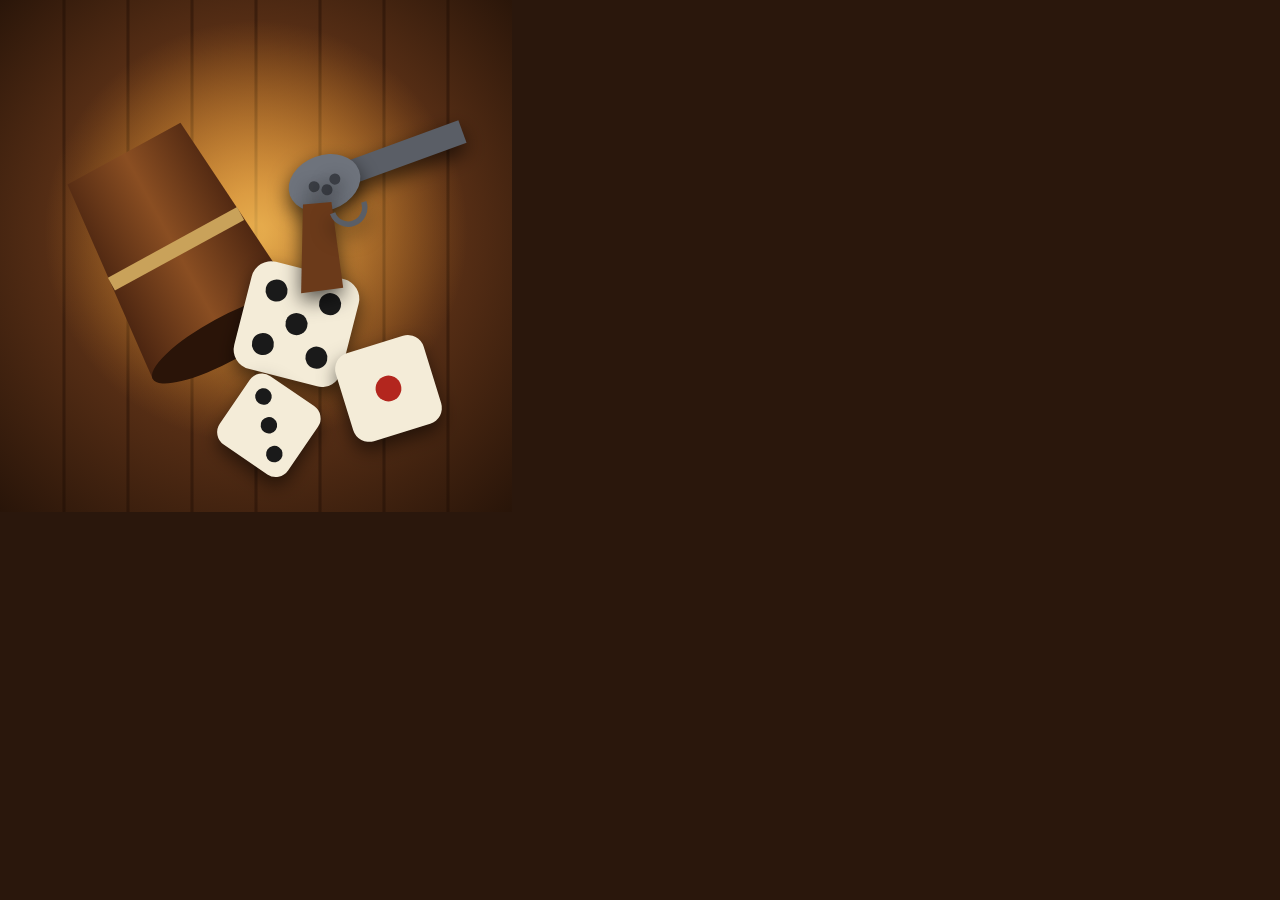
<file: araclar/ikon-ciz.html>
<!DOCTYPE html>
<!--
  Ölümlü Yatzy - uygulama simgesini çizer: koyu ahşap zemin, kovboy şapkalı yanan mum.
  Adres sonuna ?boyut=512&pay=0.08 yazılır (pay: kenar boşluğu; "maskable" simgede daha büyük).
  PNG'ye çevirmek için Edge görünmez modda ekran görüntüsü alır:
    msedge --headless --hide-scrollbars --window-size=512,512 --screenshot=ikonlar/ikon-512.png "file:///.../araclar/ikon-ciz.html?boyut=512&pay=0.08"
-->
<html>
<head>
<meta charset="UTF-8">
<style>html, body { margin: 0; background: #2a170c; overflow: hidden; } canvas { display: block; }</style>
</head>
<body>
<script>
  const ayar = new URLSearchParams(location.search);
  const boyut = +(ayar.get('boyut') || 512);
  const pay = +(ayar.get('pay') || 0.08);
  const c = document.createElement('canvas');
  c.width = c.height = boyut;
  document.body.appendChild(c);
  const g = c.getContext('2d');
  g.scale(boyut / 512, boyut / 512);

  // Arka plan: mum ışığıyla aydınlanan koyu ahşap
  const arka = g.createRadialGradient(256, 210, 20, 256, 256, 400);
  arka.addColorStop(0, '#a8642a');
  arka.addColorStop(0.45, '#5a3016');
  arka.addColorStop(1, '#1e0f06');
  g.fillStyle = arka;
  g.fillRect(0, 0, 512, 512);
  g.strokeStyle = 'rgba(20,8,0,.35)';
  g.lineWidth = 3;
  for (let x = 64; x < 512; x += 64) { g.beginPath(); g.moveTo(x, 0); g.lineTo(x, 512); g.stroke(); }

  g.save();
  const k = 1 - pay;
  g.translate(256, 256);
  g.scale(k, k);
  g.translate(-256, -256);

  // Işık halesi
  const hale = g.createRadialGradient(256, 230, 10, 256, 230, 230);
  hale.addColorStop(0, 'rgba(255,200,90,.7)');
  hale.addColorStop(1, 'rgba(255,160,40,0)');
  g.fillStyle = hale;
  g.fillRect(0, 0, 512, 512);

  // Deri zar bardağı (yana yatmış, ağzından zarlar dökülüyor)
  g.save();
  g.translate(170, 250);
  g.rotate(-0.5);
  const deri = g.createLinearGradient(-90, 0, 90, 0);
  deri.addColorStop(0, '#4a2410'); deri.addColorStop(0.5, '#8a4e22'); deri.addColorStop(1, '#4a2410');
  g.fillStyle = deri;
  g.beginPath(); g.moveTo(-70, -120); g.lineTo(70, -120); g.lineTo(90, 110); g.lineTo(-90, 110); g.closePath(); g.fill();
  g.fillStyle = '#c9a25a'; g.fillRect(-80, -10, 160, 16);
  g.fillStyle = '#2a1408'; g.beginPath(); g.ellipse(0, 110, 90, 24, 0, 0, 7); g.fill();
  g.restore();

  // Zarlar
  function zar(x, y, aci, n, boy) {
    g.save(); g.translate(x, y); g.rotate(aci);
    g.shadowColor = '#0008'; g.shadowBlur = 18; g.shadowOffsetY = 8;
    g.fillStyle = '#f4ecd8'; g.beginPath(); g.roundRect(-boy / 2, -boy / 2, boy, boy, boy * 0.18); g.fill();
    g.shadowColor = 'transparent';
    const d = { 3: [[1, 1], [2, 2], [3, 3]], 5: [[1, 1], [1, 3], [2, 2], [3, 1], [3, 3]], 1: [[2, 2]] }[n];
    g.fillStyle = n === 1 ? '#b3261e' : '#1a1a1a';
    d.forEach(([px, py]) => { g.beginPath(); g.arc(-boy / 2 + (px * boy) / 4, -boy / 2 + (py * boy) / 4, boy * (n === 1 ? 0.14 : 0.1), 0, 7); g.fill(); });
    g.restore();
  }
  zar(300, 330, 0.25, 5, 120);
  zar(400, 400, -0.3, 1, 100);
  zar(270, 440, 0.6, 3, 90);

  // Altıpatlar (zarların üstünde)
  g.save();
  g.translate(360, 170);
  g.rotate(-0.35);
  g.shadowColor = '#000a'; g.shadowBlur = 20; g.shadowOffsetY = 8;
  g.fillStyle = '#5a5e66';
  g.fillRect(-20, -18, 150, 26);            // namlu
  g.fillStyle = '#6e737c';
  g.beginPath(); g.ellipse(-30, -4, 40, 30, 0, 0, 7); g.fill();   // top
  g.fillStyle = '#3a3d44';
  for (let i = 0; i < 3; i++) { g.beginPath(); g.arc(-42 + i * 12, -4 + (i % 2) * 8, 6, 0, 7); g.fill(); }
  g.fillStyle = '#6b3a1a';
  g.beginPath(); g.moveTo(-60, 10); g.lineTo(-30, 18); g.lineTo(-50, 110); g.lineTo(-95, 100); g.closePath(); g.fill();  // kabza
  g.strokeStyle = '#5a5e66'; g.lineWidth = 6;
  g.beginPath(); g.arc(-15, 30, 18, 0, Math.PI); g.stroke();    // tetik korkuluğu
  g.restore();
  g.restore();
</script>
</body>
</html>
</file>
